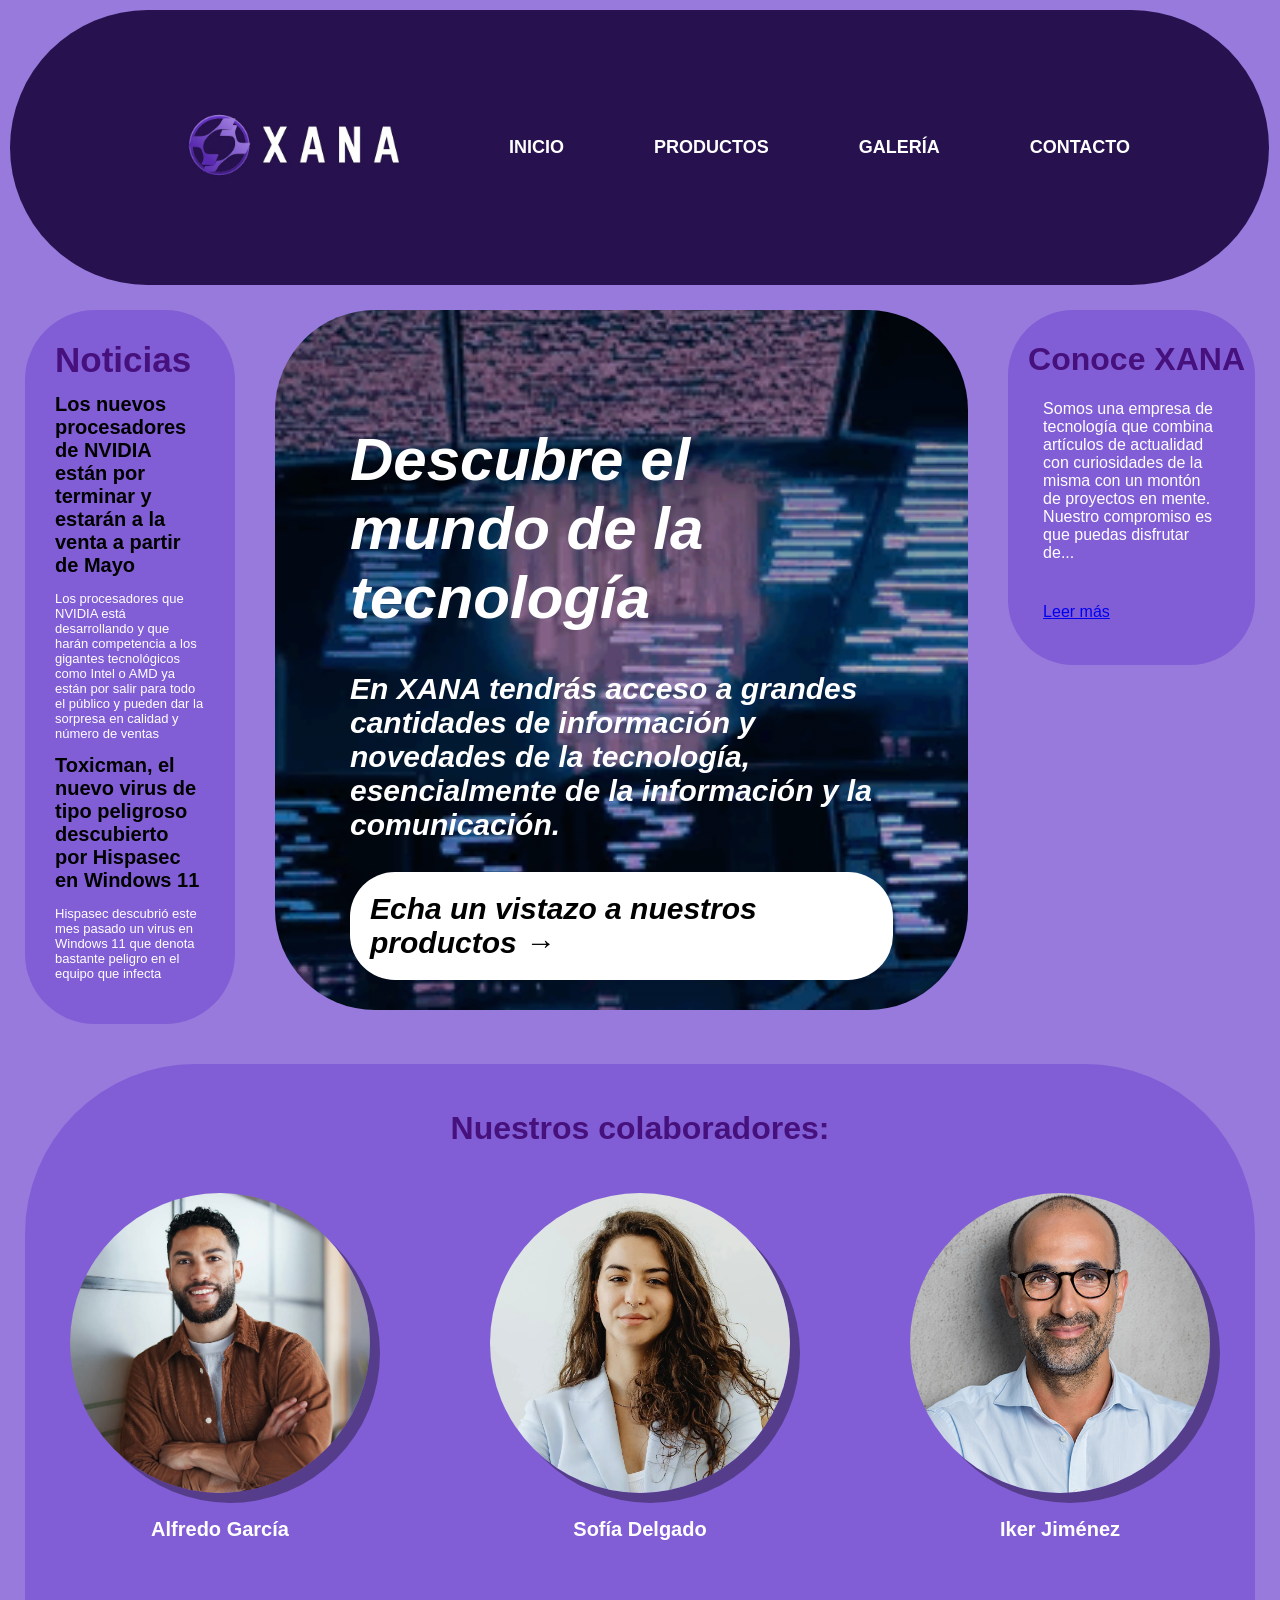
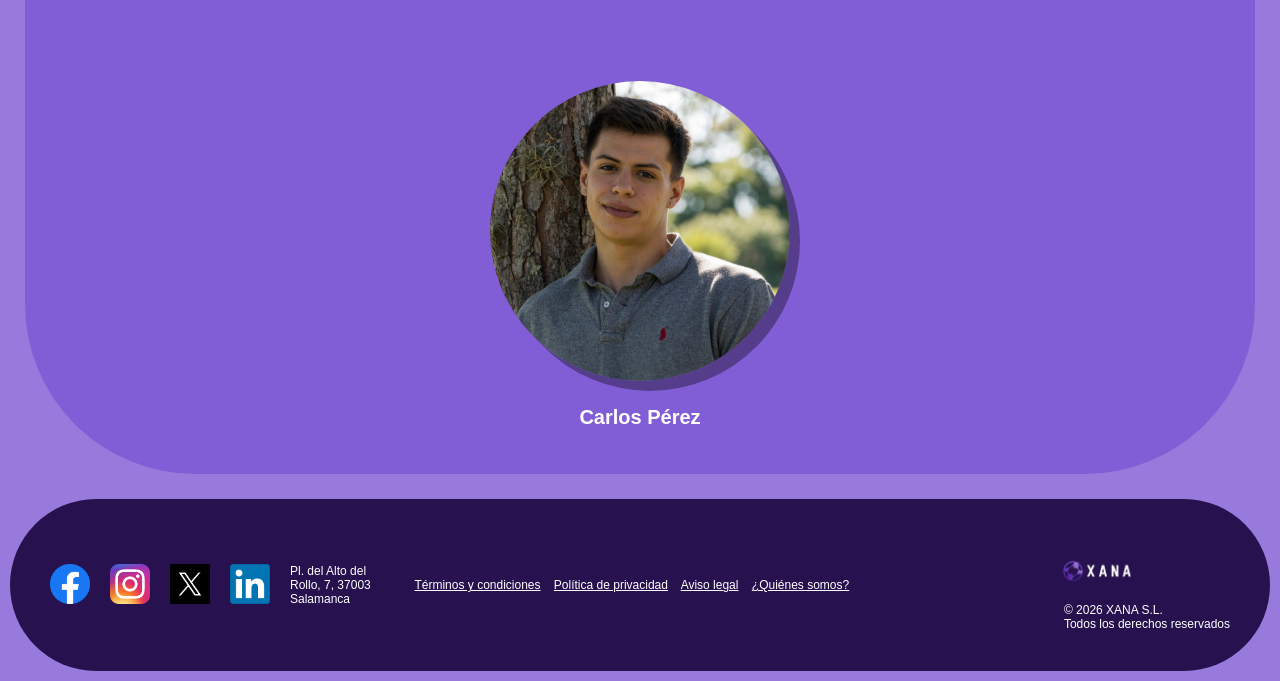
<file: index.html>
<!DOCTYPE html>
<html lang="en">
<head>
    <meta charset="UTF-8">
    <meta name="viewport" content="width=device-width, initial-scale=1.0">
    <title>XANA</title>
    <link rel="icon" href="./assets/icons/favicon_xana.jpeg">
    <link rel="stylesheet" href="./css/style.css">
    <link href="https://fonts.googleapis.com/css2?family=Press+Start+2P&display=swap" rel="stylesheet">
</head>
<body>
    <header>
        <a href="./index.html">
            <img src="./assets/images/xana_logo.jpg" id="logo" alt="Inicio - XANA">
        </a>
        
        <nav>
            <ul id="barraNavegacion">
                <li id="barraInicio"><a href="./index.html">INICIO</a></li>
                <li id="barraProductos"><a href="./views/productos.html">PRODUCTOS</a></li>
                <li id="barraGaleria"><a href="./views/galeria.html">GALERÍA</a></li>
                <li id="barraContacto"><a href="./views/contacto.html">CONTACTO</a></li>
            </ul>
        </nav>
    </header>

    <main>
        <div id="noticias">
            <span id="titNoticias">Noticias</span>
        </div>

        <div id="presentacion">
            <h1>Descubre el mundo de la tecnología</h1>
            <p>En XANA tendrás acceso a grandes cantidades de información y novedades de la tecnología, esencialmente de la información y la comunicación.</p>
            <a href="./views/productos.html">
                <p id="btnVistazo">Echa un vistazo a nuestros productos →</p>
            </a>
        </div>

        <div id="conoce">
            <h1>Conoce XANA</h1>
            <p>Somos una empresa de tecnología que combina artículos de actualidad con curiosidades de la misma con un montón de proyectos en mente. Nuestro compromiso es que puedas disfrutar de...</p><a href="./views/conoceXANA.html" id="leermas">Leer más</a>
        </div>

        <div id="seccionColaboradores">
            <h1>Nuestros colaboradores:</h1>
            <div id="colaboradores">
                <div id="colaborador1">
                    <img src="./assets/images/alfredo_garcia.WEBP" width="300" alt="Alfredo García">
                    <p id="nomColaborador1">Alfredo García</p>
                </div>
                <div id="colaborador2">
                    <img src="./assets/images/sofia_delgado.WEBP" width="300" alt="Sofía Delgado">
                    <p id="nomColaborador2">Sofía Delgado</p>
                </div>
                <div id="colaborador3">
                    <img src="./assets/images/iker_jimenez.jpg" width="300" alt="Iker Jiménez">
                    <p id="nomColaborador3">Iker Jiménez</p>
                </div>
                <div id="colaborador4">
                    <img src="./assets/images/carlos_perez.jpeg" width="300" alt="Carlos Pérez">
                    <p id="nomColaborador4">Carlos Pérez</p>
                </div>
            </div>
        </div>
    </main>

    <footer>
        <a href="https://facebook.com" title="XANA - Facebook" target="_blank">
            <img src="./assets/images/facebook_logo.png" id="logoFacebook" alt="logoFacebook">
        </a>
        
        <a href="https://instagram.com" title="XANA - Instagram" target="_blank">
            <img src="./assets/images/instagram_logo.png" id="logoInstagram" alt="logoInstagram">
        </a>

        <a href="https://x.com" title="XANA - X" target="_blank">
            <img src="./assets/images/x_logo.jpg" id="logoX" alt="logoX">
        </a>

        <a href="https://linkedin.com" title="XANA - LinkedIn" target="_blank">
            <img src="./assets/images/linkedin_logo.png" id="logoLinkedIn" alt="logoLinkedIn">
        </a>

        <div id="direccion">
            Pl. del Alto del Rollo, 7, 37003 Salamanca
        </div>
        <div id="avLegal">
            <a href="#" style="color: white;">Términos y condiciones</a>&nbsp;&nbsp;&nbsp;
            <a href="#" style="color: white;">Política de privacidad</a>&nbsp;&nbsp;&nbsp;
            <a href="#" style="color: white;">Aviso legal</a>&nbsp;&nbsp;&nbsp;
            <a href="./views/conoceXANA.html" style="color: white;">¿Quiénes somos?</a>
        </div>
        <div id="copyright">
            <img src="./assets/images/xana_logo.jpg" title="XANA S.L.">
            © 2026 XANA S.L.<br>
            Todos los derechos reservados
        </div>
    </footer>

    <script src="https://ajax.googleapis.com/ajax/libs/jquery/3.2.1/jquery.min.js"></script>
    <script src="./js/script.js"></script>
</body>
</html>
</file>
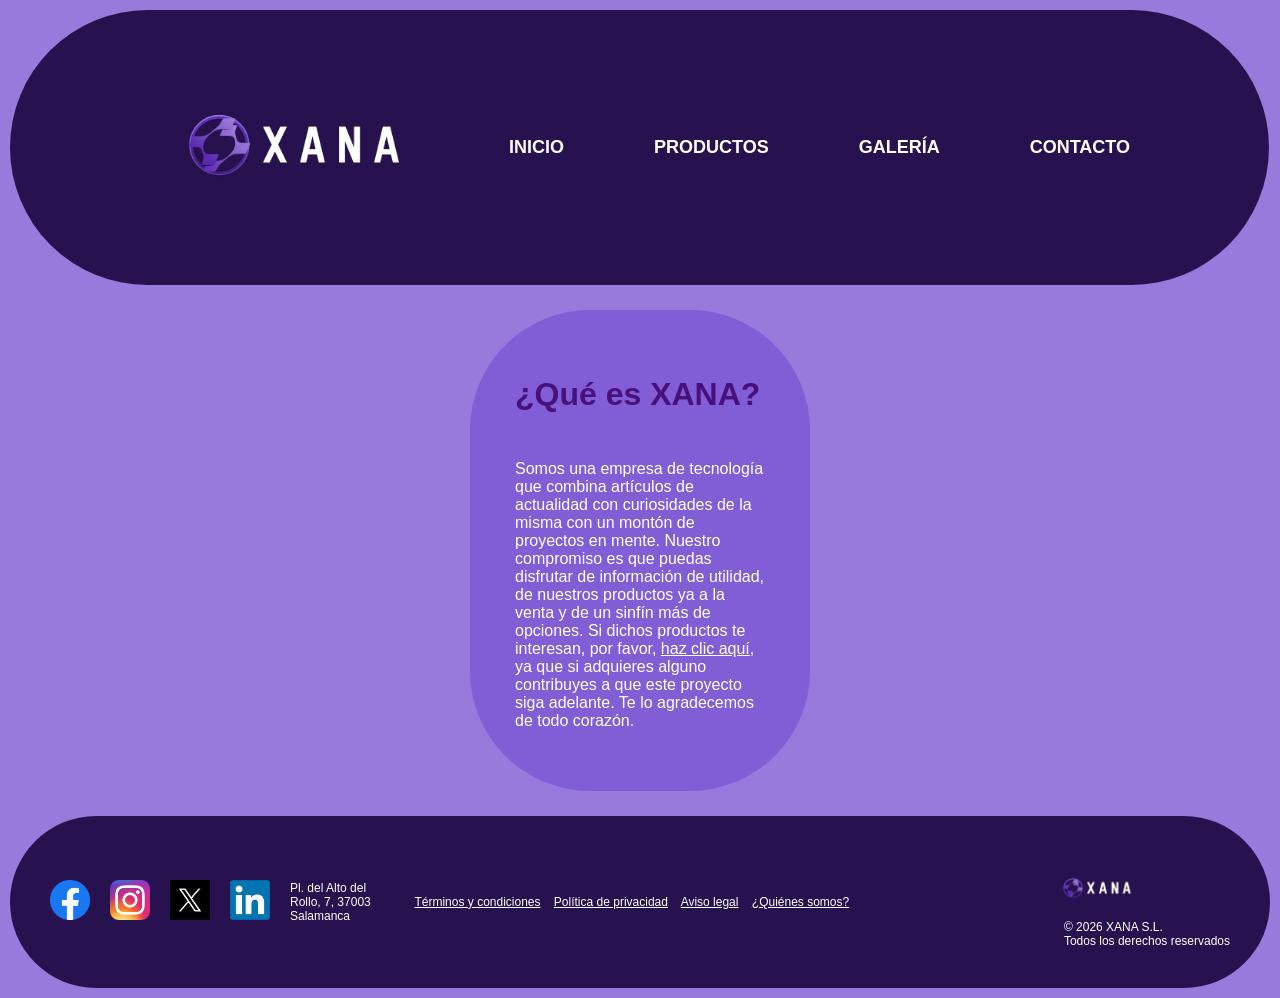
<file: views/conoceXANA.html>
<!DOCTYPE html>
<html lang="en">
<head>
    <meta charset="UTF-8">
    <meta name="viewport" content="width=device-width, initial-scale=1.0">
    <title>Conoce XANA</title>
    <link rel="icon" href="../assets/icons/favicon_xana.jpeg">
    <link rel="stylesheet" href="../css/style_conocexana.css">
</head>
<body>
    <header>
        <a href="../index.html">
            <img src="../assets/images/xana_logo.jpg" id="logo" alt="Inicio - XANA">
        </a>
        
        <nav>
            <ul id="barraNavegacion">
                <li id="barraInicio"><a href="../index.html">INICIO</a></li>
                <li id="barraProductos"><a href="../views/productos.html">PRODUCTOS</a></li>
                <li id="barraGaleria"><a href="../views/galeria.html">GALERÍA</a></li>
                <li id="barraContacto"><a href="../views/contacto.html">CONTACTO</a></li>
            </ul>
        </nav>
    </header>

    <main>
        <h1>¿Qué es XANA?</h1>

        <p>
            Somos una empresa de tecnología que combina artículos de actualidad con curiosidades de la misma con un montón de proyectos en mente. Nuestro compromiso es que puedas disfrutar de información de utilidad, de nuestros productos ya a la venta y de un sinfín más de opciones. Si dichos productos te interesan, por favor, <a href="../views/productos.html" style="color: rgba(255, 255, 255);">haz clic aquí</a>, ya que si adquieres alguno contribuyes a que este proyecto siga adelante. Te lo agradecemos de todo corazón.
        </p>
    </main>

    <footer id="footer">
        <a href="https://facebook.com" title="XANA - Facebook" target="_blank">
            <img src="../assets/images/facebook_logo.png" id="logoFacebook" alt="logoFacebook">
        </a>
        
        <a href="https://instagram.com" title="XANA - Instagram" target="_blank">
            <img src="../assets/images/instagram_logo.png" id="logoInstagram" alt="logoInstagram">
        </a>

        <a href="https://x.com" title="XANA - X" target="_blank">
            <img src="../assets/images/x_logo.jpg" id="logoX" alt="logoX">
        </a>

        <a href="https://linkedin.com" title="XANA - LinkedIn" target="_blank">
            <img src="../assets/images/linkedin_logo.png" id="logoLinkedIn" alt="logoLinkedIn">
        </a>

        <div id="direccion">
            Pl. del Alto del Rollo, 7, 37003 Salamanca
        </div>
        <div id="avLegal">
            <a href="#" style="color: white;">Términos y condiciones</a>&nbsp;&nbsp;&nbsp;
            <a href="#" style="color: white;">Política de privacidad</a>&nbsp;&nbsp;&nbsp;
            <a href="#" style="color: white;">Aviso legal</a>&nbsp;&nbsp;&nbsp;
            <a href="../views/conoceXANA.html" style="color: white;">¿Quiénes somos?</a>
        </div>
        <div id="copyright">
            <img src="../assets/images/xana_logo.jpg" title="XANA S.L.">
            © 2026 XANA S.L.<br>
            Todos los derechos reservados
        </div>
    </footer>

    <script src="https://ajax.googleapis.com/ajax/libs/jquery/3.2.1/jquery.min.js"></script>
</body>
</html>
</file>
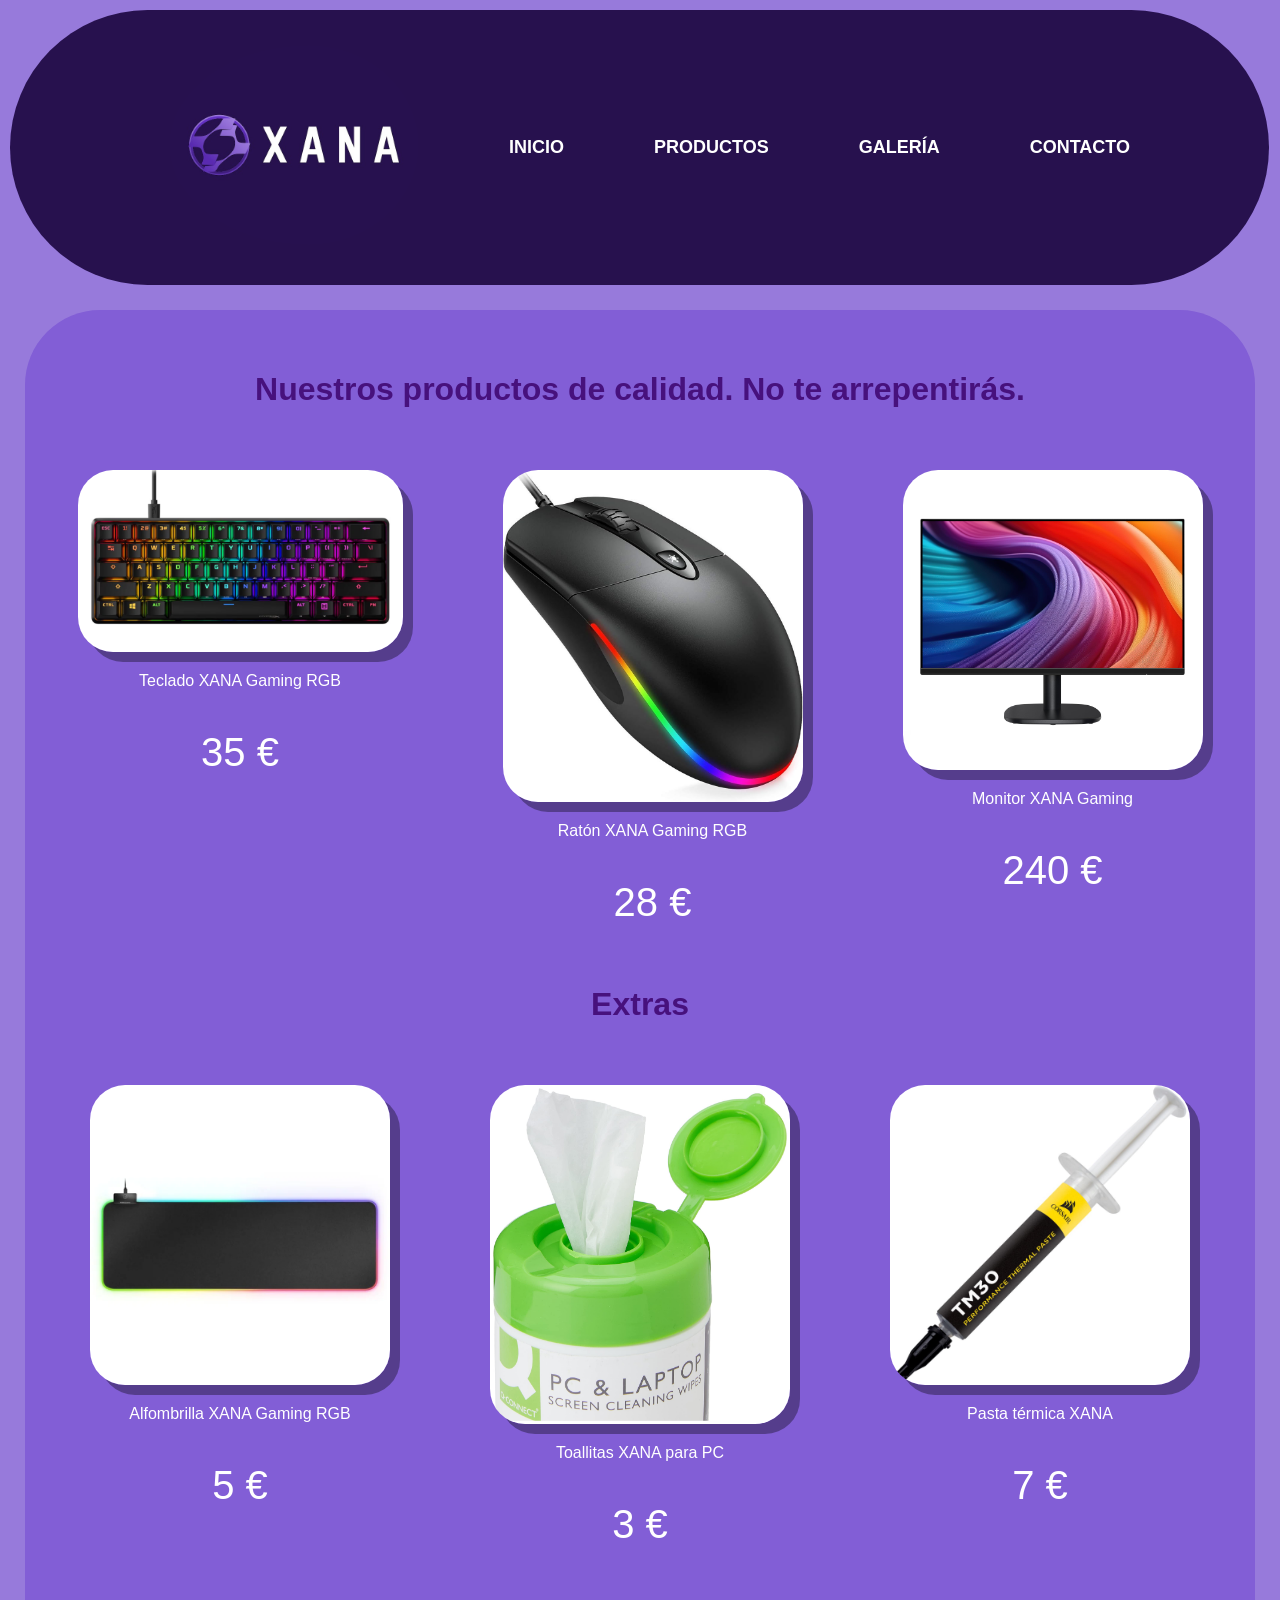
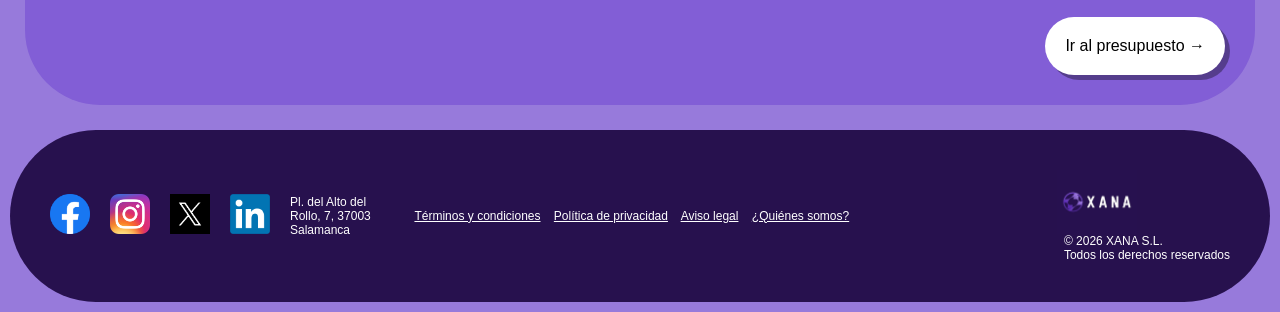
<file: views/productos.html>
<!DOCTYPE html>
<html lang="en">
<head>
    <meta charset="UTF-8">
    <meta name="viewport" content="width=device-width, initial-scale=1.0">
    <title>Productos - XANA</title>
    <link rel="icon" href="../assets/icons/favicon_xana.jpeg">
    <link rel="stylesheet" href="../css/style_productos.css">
</head>
<body>
    <header>
        <a href="../index.html">
            <img src="../assets/images/xana_logo.jpg" id="logo" alt="Inicio - XANA">
        </a>
        
        <nav>
            <ul id="barraNavegacion">
                <li id="barraInicio"><a href="../index.html">INICIO</a></li>
                <li id="barraProductos"><a href="../views/productos.html">PRODUCTOS</a></li>
                <li id="barraGaleria"><a href="../views/galeria.html">GALERÍA</a></li>
                <li id="barraContacto"><a href="../views/contacto.html">CONTACTO</a></li>
            </ul>
        </nav>
    </header>

    <main>
        <h1>Nuestros productos de calidad. No te arrepentirás.</h1>

        <div id="sectionProduct">
            <div id="teclado">
                <img src="../assets/images/tecladoXANA.avif" width="325" alt="">
                <p>Teclado XANA Gaming RGB</p>
                <p style="font-size: 40px;">35 €</p>
            </div>
            <div id="raton">
                <img src="../assets/images/ratonXANA.jpg" width="300" alt="">
                <p>Ratón XANA Gaming RGB</p>
                <p style="font-size: 40px;">28 €</p>
            </div>
            <div id="monitor">
                <img src="../assets/images/monitorXANA.jpg" width="300" alt="">
                <p>Monitor XANA Gaming</p>
                <p style="font-size: 40px;">240 €</p>
            </div>
        </div>

        <h1 id="extras">Extras</h1>

        <div id="sectionExtras">
            <div id="alfombrilla">
                <img src="../assets/images/alfombrillaXANA.webp" width="300" alt="">
                <p>Alfombrilla XANA Gaming RGB</p>
                <p style="font-size: 40px;">5 €</p>
            </div>
            <div id="toallitas">
                <img src="../assets/images/toallitasXANA.jpg" width="300" alt="">
                <p>Toallitas XANA para PC</p>
                <p style="font-size: 40px;">3 €</p>
            </div>
            <div id="pasta">
                <img src="../assets/images/pastatermicaXANA.jpg" width="300" alt="">
                <p>Pasta térmica XANA</p>
                <p style="font-size: 40px;">7 €</p>
            </div>
        </div>

        <div id="contornoIrAPresup">
            <a href="../views/presupuesto.html" id="txtIrAlPresup">Ir al presupuesto →</a>
        </div>
    </main>

    <footer id="footer">
        <a href="https://facebook.com" title="XANA - Facebook" target="_blank">
            <img src="../assets/images/facebook_logo.png" id="logoFacebook" alt="logoFacebook">
        </a>
        
        <a href="https://instagram.com" title="XANA - Instagram" target="_blank">
            <img src="../assets/images/instagram_logo.png" id="logoInstagram" alt="logoInstagram">
        </a>

        <a href="https://x.com" title="XANA - X" target="_blank">
            <img src="../assets/images/x_logo.jpg" id="logoX" alt="logoX">
        </a>

        <a href="https://linkedin.com" title="XANA - LinkedIn" target="_blank">
            <img src="../assets/images/linkedin_logo.png" id="logoLinkedIn" alt="logoLinkedIn">
        </a>

        <div id="direccion">
            Pl. del Alto del Rollo, 7, 37003 Salamanca
        </div>
        <div id="avLegal">
            <a href="#" style="color: white;">Términos y condiciones</a>&nbsp;&nbsp;&nbsp;
            <a href="#" style="color: white;">Política de privacidad</a>&nbsp;&nbsp;&nbsp;
            <a href="#" style="color: white;">Aviso legal</a>&nbsp;&nbsp;&nbsp;
            <a href="../views/conoceXANA.html" style="color: white;">¿Quiénes somos?</a>
        </div>
        <div id="copyright">
            <img src="../assets/images/xana_logo.jpg" title="XANA S.L." alt="">
            © 2026 XANA S.L.<br>
            Todos los derechos reservados
        </div>
    </footer>

</body>
</html>
</file>
<file: css/style.css>
body {
    display: flex;
    flex-direction: column;
    min-height: 100vh;
    background-color: #977adb;
    margin: 0;
    font-family: 'Trebuchet MS', 'Lucida Sans Unicode', 'Lucida Grande', 'Lucida Sans', Arial, sans-serif;
}

/* Barra de navegación y cabecera */

header {
    display: flex;
    position: fixed;
    justify-content: center;
    align-items: center;
    width: calc(100% - 51px);
    margin: 10px;
    padding: 15px;
    font-size: large;
    background-color: rgb(39, 17, 78);
    border-radius: 150px;
    z-index: 1;
}

#logo {
    height: 200px;
    padding: 20px;
    padding-right: 50px;
    border-radius: 100%;
}

#barraNavegacion {
    display: flex;
    flex-wrap: wrap;
    align-items: center;
    font-weight: bold;
    list-style: none;
    gap: 90px;
}

nav ul li a{
    color: white;
    text-decoration: none;
}

/* Secciones */

main {
    flex: 1;
    display: flex;
    flex-wrap: wrap;
    padding: 25px;
    padding-top: 310px;
    gap: 40px;
}

#titNoticias {
    font-size: 35px;
    font-weight: bold;
    color: rgb(71, 17, 125);
}

#noticias {
    border-radius: 70px;
    background-color: #825ed6;
    padding: 30px;
}

#noticias h1 {
    width: 150px;
    font-size: 20px;
}

#noticias p {
    color: white;
    width: 150px;
    font-size: 13px;
}

#presentacion {
    flex: 1;
    font-size: 30px;
    font-style: oblique;
    font-weight: bold;
    height: 550px;
    padding: 75px;
    border-radius: 100px;
    color: white;
    background-image:
        linear-gradient(rgba(0, 0, 0, 0.4), rgba(0, 0, 0, 0.2)),
        url('../assets/images/entorno_hacker_portada.gif');
    background-size: 1470px;
    background-repeat: no-repeat;
    background-position-y: center;
}

#presentacion a {
    text-decoration: none;
}

#btnVistazo {
    background-color: white;
    color: black;
    padding: 20px;
    border-radius: 45px;
}

#conoce {
    border-radius: 65px;
    padding: 10px;
    height: 335px;
    background-color: #825ed6;
}

#conoce h1 {
    padding-left: 10px;
    font-weight: bold;
    color: rgb(71, 17, 125);
}

#conoce p {
    width: 175px;
    padding: 25px;
    padding-top: 0;
    color: white;
}

#conoce a {
    padding: 25px;
}

#seccionColaboradores {
    text-align: center;
    width: 100%;
    padding: 25px;
    background-color: #825ed6;
    border-radius: 170px;
}

#seccionColaboradores h1 {
    padding-bottom: 25px;
    color: rgb(71, 17, 125);
}

#colaboradores {
    display: flex;
    flex-wrap: wrap;
    justify-content: center;
    font-size: 20px;
    font-weight: bold;
    color: white;
    gap: 120px;
}

#colaboradores img {
    border-radius: 100%;
    box-shadow: 10px 10px rgba(0, 0, 0, 0.35);
}

/* Footer */

footer {
    display: flex;
    flex-wrap: wrap;
    align-items: center;
    padding: 40px;
    margin: 10px;
    margin-top: 0;
    font-size: 12px;
    color: white;
    background-color: rgb(39, 17, 78, 1);
    border-radius: 150px;
    gap: 20px;
}

footer a img {
    width: 40px;
    height: 40px;
}

#direccion {
    flex: 1 1;
}

#avLegal {
    flex: 1 1 525px;
}

#copyright img {
    display: block;
    margin-left: -7px;
    width: 80px;
}
</file>
<file: css/style_conocexana.css>
body {
    display: flex;
    flex-direction: column;
    min-height: 100vh;
    background-color: #977adb;
    margin: 0;
    font-family: 'Trebuchet MS', 'Lucida Sans Unicode', 'Lucida Grande', 'Lucida Sans', Arial, sans-serif;
}

/* Barra de navegación y cabecera */

header {
    display: flex;
    position: fixed;
    justify-content: center;
    align-items: center;
    width: calc(100% - 51px);
    margin: 10px;
    padding: 15px;
    font-size: large;
    background-color: rgb(39, 17, 78);
    border-radius: 150px;
    z-index: 1;
}

#logo {
    height: 200px;
    padding: 20px;
    padding-right: 50px;
    border-radius: 100%;
}

#barraNavegacion {
    display: flex;
    flex-wrap: wrap;
    align-items: center;
    font-weight: bold;
    list-style: none;
    gap: 90px;
}

nav ul li a{
    color: white;
    text-decoration: none;
}

/* ¿Qué es XANA? */

main {
    flex: 1;
    width: 250px;
    margin: 310px auto 25px;
    padding: 45px;
    background-color: #825ed6;
    color: white;
    border-radius: 120px;
}

main h1 {
    padding-bottom: 25px;
    color: rgb(71, 17, 125);
}

/* Footer */

footer {
    display: flex;
    flex-wrap: wrap;
    align-items: center;
    padding: 40px;
    margin: 10px;
    margin-top: 0;
    font-size: 12px;
    color: white;
    background-color: rgb(39, 17, 78, 1);
    border-radius: 150px;
    gap: 20px;
}

footer a img {
    width: 40px;
    height: 40px;
}

#direccion {
    flex: 1 1;
}

#avLegal {
    flex: 1 1 525px;
}

#copyright img {
    display: block;
    margin-left: -7px;
    width: 80px;
}
</file>
<file: css/style_productos.css>
body {
    display: flex;
    flex-direction: column;
    min-height: 100vh;
    background-color: #977adb;
    margin: 0;
    font-family: 'Trebuchet MS', 'Lucida Sans Unicode', 'Lucida Grande', 'Lucida Sans', Arial, sans-serif;
}

/* Barra de navegación y cabecera */

header {
    display: flex;
    position: fixed;
    justify-content: center;
    align-items: center;
    width: calc(100% - 51px);
    margin: 10px;
    padding: 15px;
    font-size: large;
    background-color: rgb(39, 17, 78);
    border-radius: 150px;
    z-index: 1;
}

#logo {
    height: 200px;
    padding: 20px;
    padding-right: 50px;
    border-radius: 100%;
}

#barraNavegacion {
    display: flex;
    flex-wrap: wrap;
    align-items: center;
    font-weight: bold;
    list-style: none;
    gap: 90px;
}

nav ul li a{
    color: white;
    text-decoration: none;
}

/* Main */

main {
    flex: 1;
    display: flex;
    flex-direction: column;
    margin: 310px 25px 25px;
    background-color: #825ed6;
    border-radius: 75px;
    text-align: center;
}

main h1 {
    text-align: center;
    padding: 40px;
    color: rgb(71, 17, 125);
}

/* Productos */

#sectionProduct {
    display: flex;
    flex-wrap: wrap;
    justify-content: center;
    color: white;
    border-radius: 45px;
    gap: 100px;
}

#sectionProduct img {
    border-radius: 35px;
    box-shadow: 10px 10px rgba(0, 0, 0, 0.35);
}

#extras {
    justify-content: center;
    color: rgb(71, 17, 125);
    padding: 0px 0px 40px 0px;
    text-align: center;
}

#sectionExtras {
    display: flex;
    flex-wrap: wrap;
    justify-content: center;
    color: white;
    border-radius: 45px;
    gap: 100px;
}

#sectionExtras img {
    border-radius: 35px;
    box-shadow: 10px 10px rgba(0, 0, 0, 0.35);
}

#contornoIrAPresup {
    display: flex;
    flex-wrap: wrap;
}

#txtIrAlPresup {
    display: inline-flex;
    margin: 30px;
    margin-left: auto;
    padding: 20px;
    border-radius: 45px;
    color: black;
    text-decoration: none;
    background-color: white;
    box-shadow: 5px 5px rgba(0, 0, 0, 0.35);
}

/* Footer */

footer {
    display: flex;
    align-items: center;
    padding: 40px;
    margin: 10px;
    margin-top: 0;
    font-size: 12px;
    color: white;
    background-color: rgb(39, 17, 78, 1);
    border-radius: 150px;
    gap: 20px;
}

footer a img {
    width: 40px;
    height: 40px;
}

#direccion {
    flex: 1 1;
}

#avLegal {
    flex: 1 1 525px;
}

#copyright img {
    display: block;
    margin-left: -7px;
    width: 80px;
}
</file>
